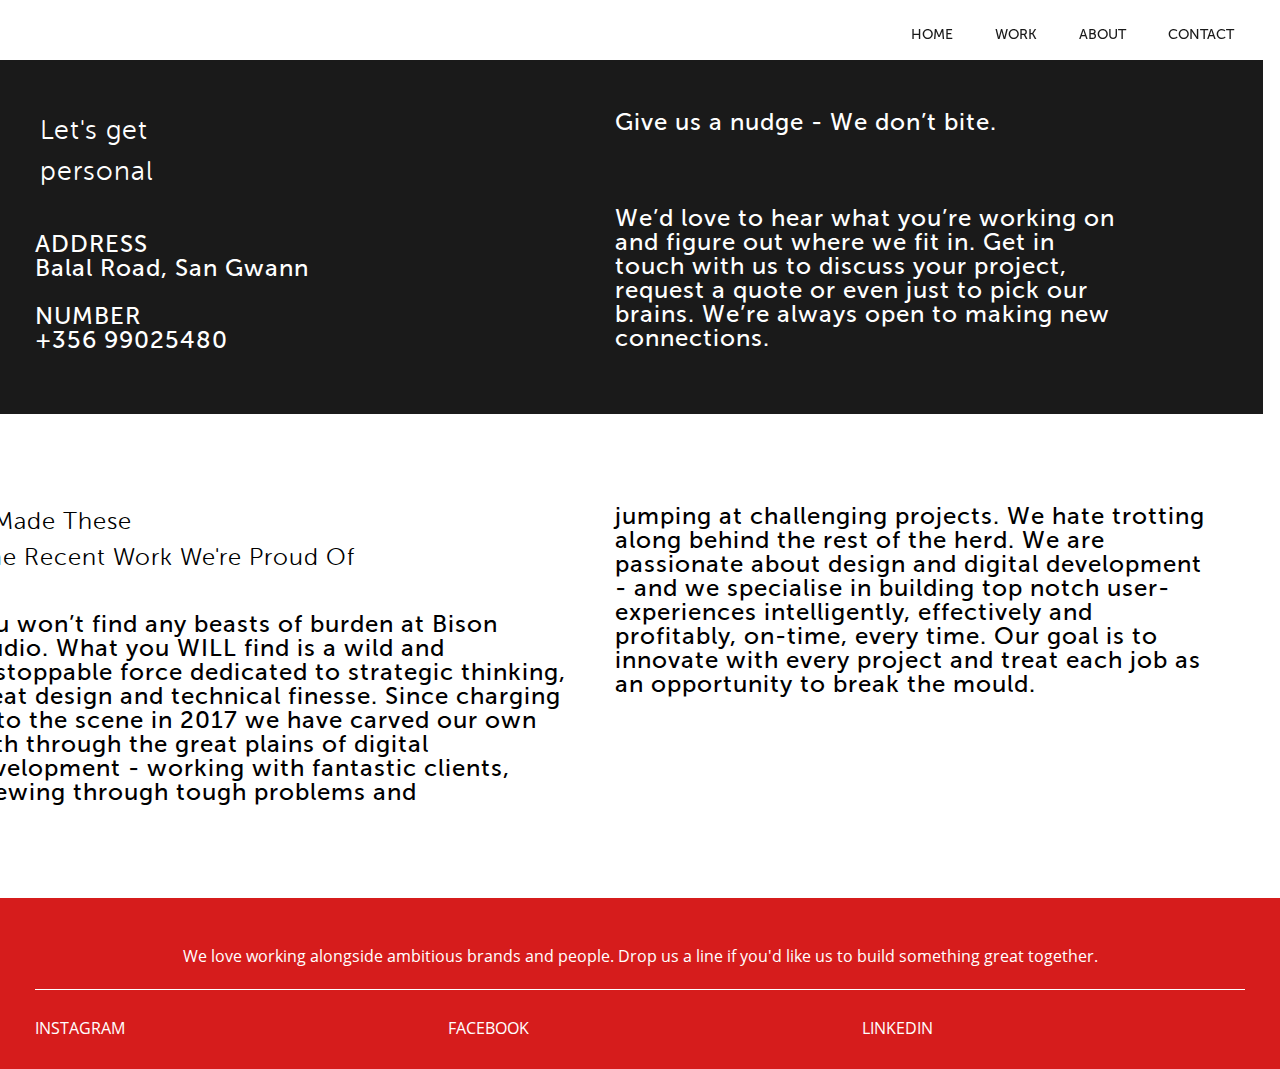
<file: contact.html>
<!doctype html>
<html lang="en">

    <head>
        <!-- Required meta tags -->
        <meta charset="utf-8">
        <meta name="viewport" content="width=device-width, initial-scale=1, shrink-to-fit=no">


        <!-- Bootstrap CSS -->
        <link rel="stylesheet" href="assets/style/fonts/font-awesome/css/font-awesome.min.css">
        <link rel="stylesheet" href="assets/style/css/owl.carousel.min.css">
        <link rel="stylesheet" href="assets/style/css/owl.theme.default.min.css">
        <link rel="stylesheet" href="assets/style/css/animate.min.css">
        <link rel="stylesheet" href="assets/style/css/bootstrap.min.css">
        <link rel="stylesheet" href="assets/style/css/style.css">
        <link href="https://fonts.googleapis.com/css?family=Oleo+Script:700&display=swap" rel="stylesheet">
        <title>WAKU Meals</title>
    </head>

    <body id="top">

        <!-- <nav id="navbar" class="navbar navbar-expand-lg navbar-dark fixed-top" style="height: 60px; background: #72dbc9;">
      <h3 class="text-center" style="margin: auto;">🔥 FIRST MEAL IS FREE ON US 🔥
      </h3>


    </nav> -->
        <!-- =============================== NAVIGATION ================================= -->
        <nav id="navbar" class="navbar navbar-expand-lg navbar-dark fixed-top" style="margin-top: 0px;">

            <!-- <a class="navbar-brand" href="#top">
        <img
          src="https://scontent.faus1-1.fna.fbcdn.net/v/t1.0-9/61647781_10156549018184624_2807665149832331264_n.jpg?_nc_cat=103&_nc_oc=AQmucGQk8Pytr_C7mrTWkflbcaJqIehoXIIvFMdV2x2TMwpHcfWVJrFCEo3kXNXU-ObBTlqUI5Jg-RqZxZ5YvOWx&_nc_ht=scontent.faus1-1.fna&oh=cb717c225d3c6a28171ca523423060a6&oe=5D8CDE87"
          alt="logo" height="100px" width="100px" class="center">
      </a> -->

            <button class="navbar-toggler" type="button" data-toggle="collapse" data-target="#navbarSupportedContent"
                aria-controls="navbarSupportedContent" aria-expanded="false" aria-label="Toggle navigation">
                <span class="navbar-toggler-icon"></span>
            </button>

            <div class="collapse navbar-collapse" id="navbarSupportedContent">

                <ul class="navbar-nav ml-auto text-center centers">
                    <li class="nav-item">
                        <a class="nav-link btn" href="index.html" style="color: #1a1a1a;">HOME</a>
                    </li>
                    <li class="nav-item">
                        <a class="nav-link btn" href="work.html" style="color: #1a1a1a;">WORK</a>
                    </li>
                    <li class="nav-item">
                        <a class="nav-link btn" href="about.html" style="color: #1a1a1a;">ABOUT</a>
                    </li>

                    <li class="nav-item">
                        <a class="nav-link btn" href="contact.html" style="color: #1a1a1a;">CONTACT</a>
                    </li>


                </ul>

            </div>
        </nav>
        <!-- ================================= HEADER ==================================== -->


        <div class="container" style="margin-top: 60px;">
            <div class="row">
                <div class="col" style='background-color: #1a1a1a; margin-top: 0px; margin-left: -150px;'>
                    <section id="event">
                        <div class="container text-center">
                            <h3 style="font-size: 27px; letter-spacing: 1px; text-align: left; color: white; margin-left: 90px;">Let's
                                get<br>
                                personal</h3>
                            <!-- <h4 class="sub">
            -Featured products-
          </h4> -->
                            <div class="container-fluid" style='background-color: #1a1a1a'>
                                <div class="os-animation" data-animation="fadeInUp">
                                    <div class="row text-center">

                                        <div class="col green" style='background-color: #1a1a1a'>
                                            <div class="skill">

                                                <p
                                                    style="font-size: 24px; margin-left: 70px; letter-spacing: 1px; text-align: left; color: white;">
                                                    ADDRESS<br>
                                                    Balal Road, San Gwann
                                                    <br>
                                                    <br>
                                                    NUMBER
                                                    <br>
                                                    +356 99025480 </p>


                                            </div>
                                        </div>
                                    </div>


                                </div> <!-- End container ! -->
                    </section>
                </div>
                <div class="col"
                    style='background-color: #1a1a1a; margin-right: -53px; margin-left: -43px; margin-top: 0px;'>
                    <section id="event">
                        <div class="container text-center">


                            <div class="container-fluid" style='background-color: #1a1a1a;'>
                                <div class="os-animation" data-animation="fadeInUp">
                                    <div class="row text-center">

                                        <div class="col green">
                                            <div class="skill">
                                                <!-- <h3 style="font-size: 24px; margin-top: 400px; letter-spacing: 1px; text-align: left; color: black;">We Made These<br>
                      Some Recent Work We're Proud Of</h3> -->
                                                <p
                                                    style="font-size: 24px; margin-right: 90px; letter-spacing: 1px; text-align: left; color: white;">
                                                    Give us a nudge - We don’t bite. <br><br><br><br>

                                                    We’d love to hear what you’re working on and figure out where we fit
                                                    in. Get in touch with us to discuss your project, request a quote or
                                                    even just to pick our brains. We’re always open to making new
                                                    connections.</p>
                                            </div>
                                        </div>



                                        <!--- End of Row -->
                                    </div>
                                </div>
                            </div> <!-- End container ! -->
                    </section>
                </div>
            </div>
        </div>


        <div class="container" style="margin-top: 40px;">
            <div class="row">
                <div class="col" style='background-color: white; margin-top: 0px; margin-left: -150px;'>
                    <section id="event">
                        <div class="container text-center">
                            <h3 style="font-size: 24px; letter-spacing: 1px; text-align: left; color: black;">We Made
                                These<br>
                                Some Recent Work We're Proud Of</h3>
                            <!-- <h4 class="sub">
            -Featured products-
          </h4> -->
                            <div class="container-fluid" style='background-color: white'>
                                <div class="os-animation" data-animation="fadeInUp">
                                    <div class="row text-center">

                                        <div class="col green" style='background-color: white'>
                                            <div class="skill">
                                                <!-- <h3>We Made These<br>
                      Some Recent Work We're Proud Of</h3> -->
                                                <!-- <span class="">
                    <img style='width: 25rem; height: 460px;' class="card-img-top"
                      src="https://d7hftxdivxxvm.cloudfront.net/?resize_to=fill&src=https%3A%2F%2Fartsy-media-uploads.s3.amazonaws.com%2FaBtTdGvM8Vd1XdckUavvLA%252Ffiguration.jpg&width=800&height=600&quality=80" alt="">
                  </span> -->
                                                <p
                                                    style="font-size: 24px; letter-spacing: 1px; text-align: left; color: black;">
                                                    You won’t find any beasts of burden at Bison Studio. What you WILL
                                                    find is a wild and unstoppable force dedicated to strategic
                                                    thinking, great design and technical finesse. Since charging onto
                                                    the scene in 2017 we have carved our own path through the great
                                                    plains of digital development - working with fantastic clients,
                                                    chewing through tough problems and </p>
                                                <!-- <h3><span class="">
                      <p style='color: black;'>Choose your meal</p>
                    </span></h3> -->
                                                <br>
                                                <br>
                                                <!-- <p>Chicken Meatballs w/Spaghetti Squash</p> -->
                                            </div>
                                        </div>
                                    </div>


                                </div> <!-- End container ! -->
                    </section>
                </div>
                <div class="col"
                    style='background-color: white; margin-right: -53px; margin-left: -43px; margin-top: 0px;'>
                    <section id="event">
                        <div class="container text-center">


                            <div class="container-fluid" style='background-color: white;'>
                                <div class="os-animation" data-animation="fadeInUp">
                                    <div class="row text-center">

                                        <div class="col green">
                                            <div class="skill">
                                                <!-- <h3 style="font-size: 24px; margin-top: 400px; letter-spacing: 1px; text-align: left; color: black;">We Made These<br>
                      Some Recent Work We're Proud Of</h3> -->
                                                <p
                                                    style="font-size: 24px; letter-spacing: 1px; text-align: left; color: black;">
                                                    jumping at challenging projects. We hate trotting along behind the
                                                    rest of the herd. We are passionate about design and digital
                                                    development - and we specialise in building top notch
                                                    user-experiences intelligently, effectively and profitably, on-time,
                                                    every time. Our goal is to innovate with every project and treat
                                                    each job as an opportunity to break the mould.</p>
                                            </div>
                                        </div>



                                        <!--- End of Row -->
                                    </div>
                                </div>
                            </div> <!-- End container ! -->
                    </section>
                </div>
            </div>
        </div>


        <!-- 
    <!================================ FOOTER ======================================-> -->
        <footer>
            <div class="container-fluid text-center">

                <div class="copyright-area">
                    <p class="fixer">We love working alongside ambitious brands and people. Drop us a line if you'd like
                        us to build something great together.</p>
                    <div class="fixed">
                        <ul class="row">
                            <li class="col">INSTAGRAM</li>
                            <li class="col">FACEBOOK</li>
                            <li class="col">LINKEDIN</li>
                        </ul>

                    </div>

                    <!-- <p> Copyright © 2019 WAKU Meals - All Rights Reserved. Site Credits from Jim Doan
            </p> -->
                </div>

            </div> <!-- End container-fluid ! -->
        </footer>
        <!--================================ SCRIPTS =====================================-->
        <!-- jQuery first, then Popper.js, then Bootstrap JS -->
        <script src="assets/style/js/jquery.min.js"></script>
        <script src="assets/style/js/popper.min.js"></script>
        <script src="assets/style/js/bootstrap.min.js"></script>
        <script src="assets/style/js/owl.carousel.min.js"></script>
        <script src="assets/style/js/main.js"></script>
    </body>

</html>
</file>
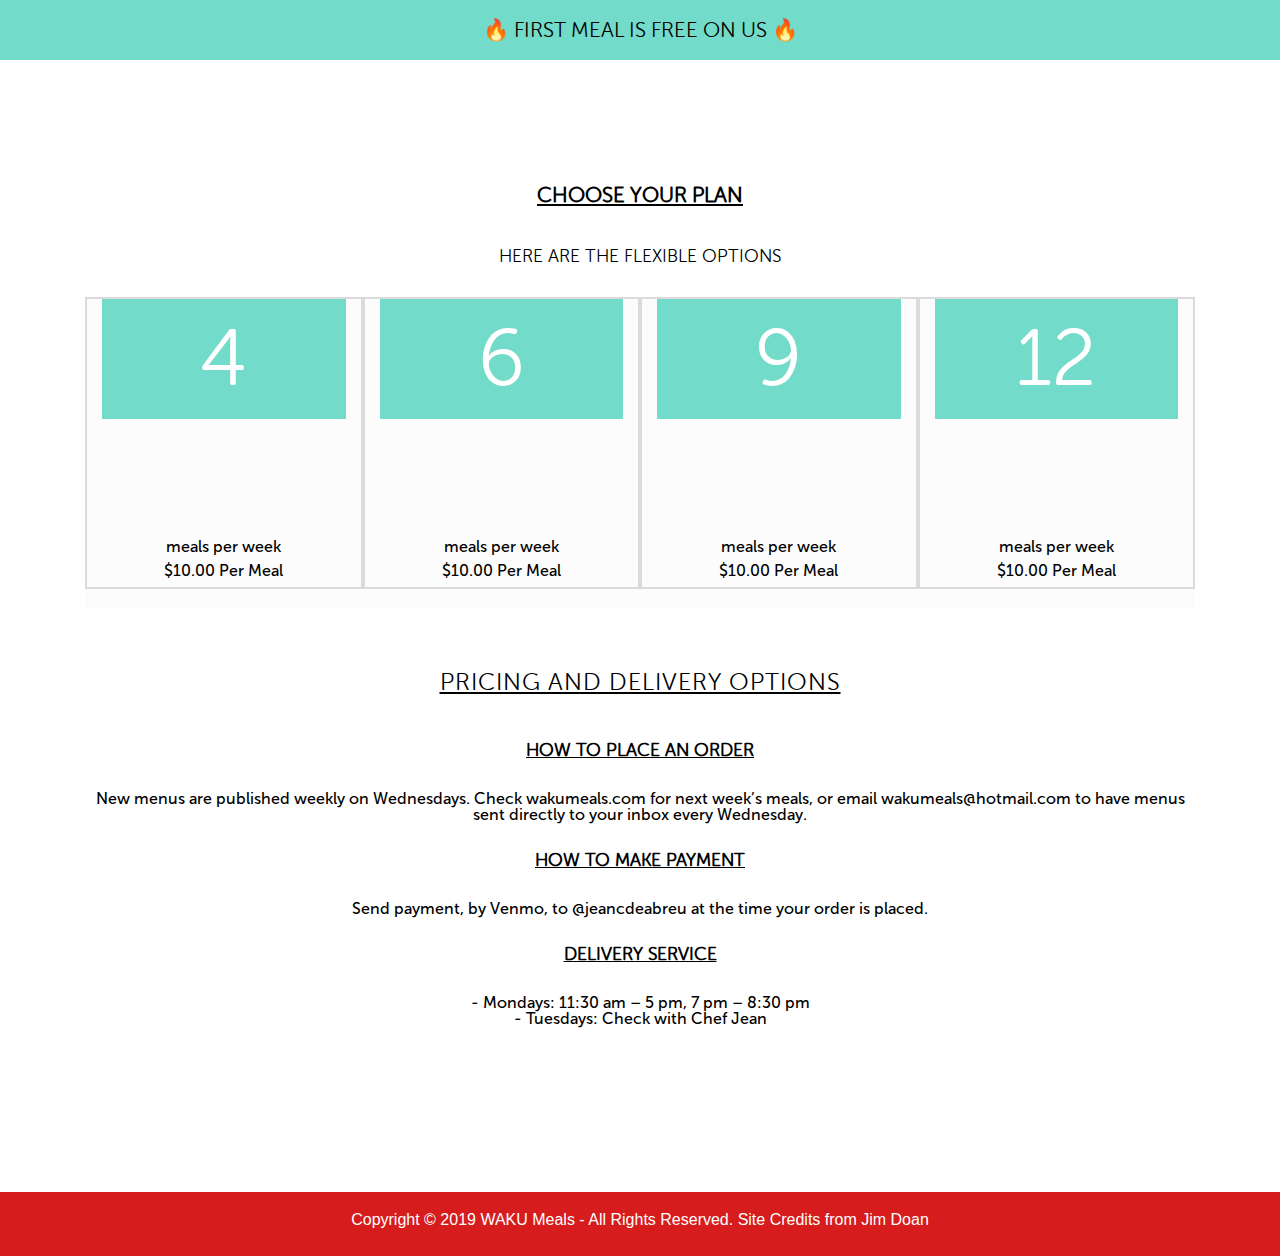
<file: plans.html>
<!doctype html>
<html lang="en">

    <head>
        <!-- Required meta tags -->
        <meta charset="utf-8">
        <meta name="viewport" content="width=device-width, initial-scale=1, shrink-to-fit=no">


        <!-- Bootstrap CSS -->
        <link rel="stylesheet" href="assets/style/fonts/font-awesome/css/font-awesome.min.css">
        <link rel="stylesheet" href="assets/style/css/owl.carousel.min.css">
        <link rel="stylesheet" href="assets/style/css/owl.theme.default.min.css">
        <link rel="stylesheet" href="assets/style/css/animate.min.css">
        <link rel="stylesheet" href="assets/style/css/bootstrap.min.css">
        <link rel="stylesheet" href="assets/style/css/style.css">
        <link href="https://fonts.googleapis.com/css?family=Oleo+Script:700&display=swap" rel="stylesheet">
        <title>WAKU Meals</title>
    </head>

    <body id="top">

            <nav id="navbar" class="navbar navbar-expand-lg navbar-dark fixed-top" style="height: 60px; background: #72dbc9;">
                    <h3 class="text-center" style="margin: auto;">🔥 FIRST MEAL IS FREE ON US 🔥
                    </h3>
              
              
                  </nav>
                  <!-- =============================== NAVIGATION ================================= -->
                  <nav id="navbar" class="navbar navbar-expand-lg navbar-dark fixed-top" style="margin-top: 60px;">
              
                    <!-- <a class="navbar-brand" href="#top">
                      <img
                        src="https://scontent.faus1-1.fna.fbcdn.net/v/t1.0-9/61647781_10156549018184624_2807665149832331264_n.jpg?_nc_cat=103&_nc_oc=AQmucGQk8Pytr_C7mrTWkflbcaJqIehoXIIvFMdV2x2TMwpHcfWVJrFCEo3kXNXU-ObBTlqUI5Jg-RqZxZ5YvOWx&_nc_ht=scontent.faus1-1.fna&oh=cb717c225d3c6a28171ca523423060a6&oe=5D8CDE87"
                        alt="logo" height="100px" width="100px" class="center">
                    </a> -->
              
                    <button class="navbar-toggler" type="button" data-toggle="collapse" data-target="#navbarSupportedContent"
                      aria-controls="navbarSupportedContent" aria-expanded="false" aria-label="Toggle navigation">
                      <span class="navbar-toggler-icon"></span>
                    </button>
              
                    <div class="collapse navbar-collapse" id="navbarSupportedContent">
              
                      <ul class="navbar-nav ml-auto text-center centers">
                        <li class="nav-item">
                          <a class="nav-link btn" href="index.html">HOME</a>
                        </li>
                        <li class="nav-item">
                          <a class="nav-link btn" href="menu.html">MENU</a>
                        </li>
                        <li class="nav-item">
                          <a class="nav-link btn" href="plans.html">PLANS</a>
                        </li>
                        <li class="nav-item">
                            <a class="nav-link btn" href="about.html">ABOUT US</a>
                          </li>
                          <li class="nav-item">
                              <a class="nav-link btn" href="faqs.html">FAQS</a>
                            </li>
                        <li class="nav-item">
                          <a class="nav-link btn" href="contact.html">CONTACT</a>
                        </li>
              
              
                      </ul>
              
                    </div>
                  </nav>
        <!-- ================================= HEADER ==================================== -->



        <section id="event" style="margin-top: 130px;">
            <div class="container text-center">
                <h3 style="font-weight: bold; text-decoration: underline;">CHOOSE YOUR PLAN</h3>
                <h4>
                        HERE ARE THE FLEXIBLE OPTIONS
                </h4>

                <!-- <div class="row padding" style='background-color: #fcfcfc; color: white;'>
                        <div class="col-12 os-animation text-center" data-animation="fadeInUp">
                            <h3 class="heading">CHOOSE YOUR PLAN</h3>
                            <h5 style='color: black;'>HERE ARE THE FLEXIBLE OPTIONS</h5>
                            <div class="heading-underline"></div>
                        </div>
                    </div> -->
                    <!--- End Row -->
        
                    <div class="container-fluid" style='background-color: #fcfcfc; color: black;'>
                        <div class="row no-padding">
        
                            <div class="col-md-3 col-lg-3 justify-content-md-center plans">
                                <div class="os-animation" data-animation="fadeInLeft">
                                    <div class="pricing-column text-center">
                                        <div style='background-color: #72dbc9; color: white;'>
                                            <h3 style='font-size: 80px;'>4</h3>
                                        </div>
                                        <div class="pricing-features">
                                            <p>meals per week</p>
                                            <p>$10.00 Per Meal</p>
                                        </div>
        
                                    </div>
                                </div>
                            </div>
        
                            <div class="col-md-3 col-lg-3 plans">
                                <div class="os-animation" data-animation="fadeInUp">
                                    <div class="pricing-column text-center">
                                        <div style='background-color: #72dbc9; color: white;'>
                                            <h3 style='font-size: 80px;'>6</h3>
                                        </div>
                                        <p>meals per week</p>
                                        <p>$10.00 Per Meal</p>
                                        <div class="pricing-features">
        
                                        </div>
        
                                    </div>
                                </div>
                            </div>
        
                            <div class="col-md-3 col-lg-3 plans">
                                <div class="os-animation" data-animation="fadeInRight">
                                    <div class="pricing-column text-center">
                                        <div style='background-color: #72dbc9; color: white;'>
                                            <h3 style='font-size: 80px;'>9</h3>
                                        </div>
                                        <p>meals per week</p>
                                        <p>$10.00 Per Meal</p>
                                        <div class="pricing-features">
        
                                        </div>
        
                                    </div>
                                </div>
                            </div>
                            <div class="col-md-3 col-lg-3 justify-content-md-center plans" >
                                <div class="os-animation" data-animation="fadeInLeft">
                                    <div class="pricing-column text-center" style="border: 5px black;">
                                        <div style='background-color: #72dbc9; color: white;'>
                                            <h3 style='font-size: 80px;'>12</h3>
                                        </div>
                                        <p>meals per week</p>
                                        <p>$10.00 Per Meal</p>
                                        <div class="pricing-features">
                                        </div>
                                    </div>
                                </div>
                            </div>
                        </div>
                    </div>
            </div> <!-- End container ! -->
        </section>

        <section id="event" style="margin-top: -44px;">
                <div class="container text-center">
                  <h3 class="orders" style="font-size: 24px; letter-spacing: 1px; text-decoration: underline; text-align: center;">PRICING
                    AND DELIVERY OPTIONS</h3>
          
                  <h4 style="font-weight: bold; text-decoration: underline;">HOW TO PLACE AN ORDER</h4>
                  <p>New menus are published weekly on Wednesdays. Check wakumeals.com for next week’s meals, or email
                    wakumeals@hotmail.com to have menus sent directly to your inbox every Wednesday.</p>
                  <br>
                  <h4 style="font-weight: bold; text-decoration: underline;">HOW TO MAKE PAYMENT</h4>
                  <p>Send payment, by Venmo, to @jeancdeabreu at the time your order is placed.
                  </p> <br>
                  <h4 style="font-weight: bold; text-decoration: underline;">DELIVERY SERVICE</h4>
                  <p>- Mondays: 11:30 am – 5 pm, 7 pm – 8:30 pm<br>- Tuesdays: Check with Chef Jean</p>
          
                </div> <! End container ! -->
          </section> 

        <section id="contact" style="margin-top: 7px;">
           
            </section>
        <!--================================ FOOTER ======================================-->
        <footer>
                <div class="container-fluid text-center">
          
                  <div class="copyright-area">
                    <p>
                      Copyright © 2019 WAKU Meals - All Rights Reserved. Site Credits from Jim Doan
          
                    </p>
                  </div>
          
                </div> <!-- End container-fluid ! -->
              </footer>
        <!--================================ SCRIPTS =====================================-->
        <!-- jQuery first, then Popper.js, then Bootstrap JS -->
        <script src="assets/style/js/jquery.min.js"></script>
        <script src="assets/style/js/popper.min.js"></script>
        <script src="assets/style/js/bootstrap.min.js"></script>
        <script src="assets/style/js/owl.carousel.min.js"></script>
        <script src="assets/style/js/main.js"></script>
    </body>

</html>
</file>
<file: assets/style/css/style.css>
/***************************** FONTS *****************************/
@font-face {
  font-family: 'muse-500';
  src: url('../fonts/museosans-500.otf');
}

@font-face {
  font-family: 'muse-300';
  src: url('../fonts/museosansrounded-300-webfont.ttf'), url('../fonts/museosansrounded-300-webfont.woff'), url('../fonts/museosansrounded-300-webfont.svg');
}

@font-face {
  font-family: 'OpenSans';
  src: url('../fonts/OpenSans-Regular.ttf');
}

@font-face {
  font-family: 'OpenSans-Semibold';
  src: url('../fonts/OpenSans-SemiBold.ttf');
}


html,
body,
div,
span,
applet,
object,
iframe,
h1,
h2,
h3,
h4,
h5,
h6,
p,
blockquote,
pre,
a,
abbr,
acronym,
address,
big,
cite,
code,
del,
dfn,
em,
img,
ins,
kbd,
q,
s,
samp,
small,
strike,
strong,
sub,
sup,
tt,
var,
b,
u,
i,
center,
dl,
dt,
dd,
ol,
ul,
li,
fieldset,
form,
label,
legend,
table,
caption,
tbody,
tfoot,
thead,
tr,
th,
td,
article,
aside,
canvas,
details,
embed,
figure,
figcaption,
footer,
header,
hgroup,
menu,
nav,
output,
ruby,
section,
summary,
time,
mark,
audio,
video {
  margin: 0;
  padding: 0;
  border: 0;
  font-size: 100%;
  font: inherit;
  vertical-align: baseline;
}

/* HTML5 display-role reset for older browsers */
article,
aside,
details,
figcaption,
figure,
footer,
header,
hgroup,
menu,
nav,
section {
  display: block;
}

body {
  line-height: 1;
}

ol,
ul {
  list-style: none;
}

/***************************** CUSTOM SETTINGS *****************************/
html {
  background-color: #ffffff;

}

.card-img-top {
  box-shadow: 2px 2px 3px #5a6175; 
}
body {
  /* background-color: #2a2b2b; */
  background-color: #1a1a1a;
  background-color: white;
  color: black;
  font-family: 'Roboto', sans-serif;
font-family: 'Lexend Deca', sans-serif;
}

p,
ul,
ol {
  margin-bottom: 0.5em;
}

a {
  text-decoration: none;
}

a:hover {
  text-decoration: none;
}

sup {
  font-size: xx-small;
  vertical-align: super;
}

.plans {
  margin-bottom: 20px;
  border: 2px solid #dbdbdb;
  /* margin: 2px; */
}
.logo {
  width: 150px!important;
  height: 150px!important;
}

.plans:hover {
 background: #a8a5a5;
 color: white;
  /* margin: 2px; */
}
p a,
h5 a {
  font-weight: bold;
  transition: all 0.2s ease-out;
}

h1,
h2,
h3,
h4,
h5 {
  line-height: 1.5;
  margin-bottom: 1.5em;
}

h1 {
  font-size: 28px;
  font-family: "muse-300", Georgia, serif;
}

h2 {
  font-size: 26px;
  font-family: "muse-300", Georgia, serif;
}

h3 {
  font-size: 21px;
  font-family: "muse-300", Georgia, serif;
}

h4 {
  font-size: 18px;
  font-family: "muse-300", Georgia, serif;
}

h5 {
  font-size: 14px;
  font-weight: bold;
}

.btn-custom {
  color: #ffffff;
  background-color: #72dbc9;
  font-size: 18px;
  font-family: "muse-500", Arial, sans-serif;
  transition: 0.3s all ease-out;
}

.btn-custom:hover {
  box-shadow: 1px 3px 12px 0px #b3b3b3;
  color: #2a2b2b;
  background: #ffebf9;
}


/*************************** NAVBAR **********************/
.card {
  border-color: white;
}

.card:hover {
  border-color: #ffebf9;
  background: #ffebf9;
  transition: 0.7s all ease-out;
}

.sub {
  color: #72dbc9;
  margin-top: -40px;
  font-family: 'Oleo Script', cursive;
  letter-spacing: 3px;
  font-size: 20px;
}

.center {
  display: block;
  margin-left: auto;
  margin-right: auto;
  width: 25%;
  height: 25%;
}

.centers {
  /* margin-left: auto;
  margin-right: auto; */
  text-align: right;

}

#navbar {
  padding: 15px 25px;
  border: none;
  /* background: #ffffff; */
  overflow: hidden;
  /* transition: padding-top 0.3s, padding-bottom 0.3s; */
}

#navbar .navbar-toggler {
  background:  #d61c1c;
  border: none;
}

#navbar .navbar-nav .nav-item .nav-link {
  color: white;
  font-weight: 400;
  font-size: 14px;
  font-family: "muse-500", Arial, sans-serif;
  transition: all 0.3s ease-out;
  padding-left: 20px;
  padding-right: 20px;
}

#navbar .navbar-nav .nav-item .nav-link.active,
#navbar .navbar-nav .nav-item .nav-link:hover {
  color: #d61c1c !important;
  transition: all 0.5s ease-out;
}

/**************************** HEADER ***************************/
#header {
  overflow-x: hidden;
}

/* .skill:hover {
  background:#72dbc9;
} */

.skill img{
 margin-top: 10px;
}

#header #header-container {
  padding: 50px;
  background: url('https://static.dezeen.com/uploads/2018/07/red-rocks-residence-the-ranch-mine-architecture-arizona-usa_dezeen_col-1704.gif');
  background-attachment: fixed;
  background-position: center;
  background-repeat: no-repeat;
  background-size: cover;
  height: 750px;
}

.baked {
  font-family: 'Oleo Script', cursive;
  font-size: 80px;
  color: #2a2b2b;
  
}

.bakeds {
  font-size: 27px !important;
  color: #2a2b2b;
  margin-top: -150px;
  padding-left: 50px;
  padding-right: 50px;
}

#header #header-container .text-container {
  margin-top: 100px;
}

#header #header-container .text-container h1,
#header #header-container .text-container h4 {
  color: #2b4661;
  line-height: 1.5em;
}

#header #header-container .text-container h1 {
  font-family: "muse-300", Georgia, serif;
}

#header #header-container .text-container h4 {
  font-family: "OpenSans", Helvetica, Arial, sans-serif;
}

#header #footer-container {
  background-color: #f2f2f2;
  padding: 30px;
  border-bottom: 1px solid #e6e6e6;
}

#header #footer-container button {
  color: #ffffff;
  background-color: #2b4661;
  font-size: 20px;
  font-family: "muse-500", Arial, sans-serif;
  float: right;
  margin: 0 0 10px 10px;
}

#header #footer-container .event-details {
  font-family: "muse-500", Arial, sans-serif;
  font-size: 18px;
  color: #565659;
}

#header #footer-container .event-details a {
  font-family: "OpenSans-Semibold", Arial, sans-serif;
  font-size: 16px;
}

#header #footer-container p {
  color: #5a6175;
  font-family: "OpenSans", Helvetica, Arial, sans-serif;
}

/**************************** GET-INVOLVED ***************************/
#get-involved {
  padding: 50px 0;
}

#get-involved .container h3 {
  font-family: "muse-500", Arial, sans-serif;
  margin-bottom: 50px;
}

#get-involved .container .row .col-md-4 img {
  height: 150px;
  margin: 0 auto;
  display: block;
  margin-bottom: 30px;
}

#get-involved .container .row .col-md-4 h4 {
  font-family: "muse-500", Arial, sans-serif;
  margin-bottom: 15px;
}

#get-involved .container .row .col-md-4 p {
  font-family: "muse-500", Arial, sans-serif;
  line-height: 1.5;
}

.about-me h4 {
  font-family: "muse-500", Arial, sans-serif;
  color: #61c0bd;
  font-weight: bold;
}

.about-me {
  font-family: "muse-500", Arial, sans-serif;
  color: black;
}

#get-involved .container .row .col-md-4 a {
  margin-top: 10px;
}

/**************************** MISSION ***************************/
#mission {
  background-color: #f2f2f2;
  padding: 50px 0;
  border-top: 1px solid #e6e6e6;
  border-bottom: 1px solid #e6e6e6;
  opacity: 0;
  transition: all 0.7s ease-out;
}

#mission .container h3,
#mission .container h4 {
  font-family: "muse-500", Arial, sans-serif;
}

#mission .container h5 {
  font-family: "OpenSans", Helvetica, Arial, sans-serif;
}

#mission .container .row .col-md-4 .card {
  border: none;
  border-radius: 5px;
  margin-top: 50px;
}

#mission .container .row .col-md-4 .card .icon-container {
  border-radius: 50%;
  margin: 0 auto;
  border: 8px solid #ffffff;
  background: #2b4661;
  margin-top: -45px;
  width: 100px;
}

#mission .container .row .col-md-4 .card .icon-container img {
  padding: 16px;
  width: 75px;
  height: 70px;
}

#mission .container .row .col-md-4 .card .card-body .card-title {
  color: #2b4661;
  margin-bottom: 15px;
  font-family: "muse-300", Georgia, serif;
}

#mission .container .row .col-md-4 .card .card-body .card-text {
  font-family: "OpenSans", Helvetica, Arial, sans-serif;
  line-height: 1.5;
}

/**************************** MEMBERS ***************************/
#members {
  padding: 50px 50px 0 50px;
}

#members .container h3 {
  font-family: "muse-500", Arial, sans-serif;
  margin-bottom: 60px;
}

#members .container #members-slider img {
  height: 50px;
  width: 120px;
  margin: 0 auto;
  margin-bottom: 20px;
}

#members .container #members-slider img:hover {
  transform: scale(1.1);
  transition: all 0.5s ease-out;
}

#members .container .owl-carousel .owl-dots.disabled {
  display: inline-block;
  margin-top: 50px;
}

#members .container .owl-theme .owl-dots .owl-dot.active span,
#members .container .owl-theme .owl-dots .owl-dot:hover span {
  background: #2b4661 !important;
}

#members .container .owl-theme .owl-dots .owl-dot span {
  background: #2b4661 !important;
}

/********************************* EVENT ***********************************/
#event {
  padding: 50px 0;
  font-family: "muse-500", Arial, sans-serif;
}

#event .container .row .col-md-4 .card a img {
  opacity: 0.7;
  height: 200px;
}

#event .container .row .col-md-4 .card a img:hover {
  opacity: 1;
  transition: all 0.7s ease-out;
}

#event .container .row .col-md-4 .card .card-text {
  line-height: 1.3;
}

/********************************* BLOG ***********************************/
#blog {
  padding: 0 0 50px 0;
}

#blog h3 {
  font-family: "muse-500", Arial, sans-serif;
  color: #2b4661;
  margin: 50px 0;
}

#blog #blog-slider .item a h4 {
  font-family: "OpenSans-Semibold", Arial, sans-serif;
  color: #2b4661;
  border-bottom: 1px solid #f2f2f2;
}

#blog #blog-slider .item a .main-p {
  font-family: "OpenSans", Helvetica, Arial, sans-serif;
  color: #2b4661;
  line-height: 1.5;
  border-bottom: 1px solid #f2f2f2;
}

#blog #blog-slider .item a p {
  color: #2b4661;
}

#blog .owl-nav {
  display: inline-block;
  position: relative;
  left: 48%;
  margin-top: 20px;
}

#blog .owl-prev {
  font-size: 30px;
  color: #2b4661;
  margin-right: 25px;
}

#blog .owl-next {
  font-size: 30px;
  color: #2b4661;
}

/**************************** CONTACT ***************************/
#contact {
  padding: 50px 0;
}

#contact label {
  margin-bottom: 10px;
  font-family: "OpenSans", Helvetica, Arial, sans-serif;
}

/**************************** FOOTER ***************************/
footer {
  padding: 20px;
  /* height: 300px!important; */
  /* background: #d145ac; */
  background: #d61c1c;
  color: white;
}

footer .container-fluid .social {
  margin-bottom: 10px;
}

div.fixed {
  position: relative;
  width: 100%;
  bottom: 5px;
  border-top: 1px solid white;
  text-align: left;
  margin-top: 30px;
  font-family: "OpenSans", Helvetica, Arial, sans-serif;
  padding: -10px;
} 

div.fixed li {
  
  text-align: left;
  margin-top: 30px;
  font-family: "OpenSans", Helvetica, Arial, sans-serif;
  /* mar: -10px; */
} 

.fixer {
  
  text-align: center;
  margin-top: 30px;
  font-family: "OpenSans", Helvetica, Arial, sans-serif;
  /* mar: -10px; */
} 

footer .container-fluid .social a {
  color: white;
  font-size: 15px;
  margin-left: 20px;
}

footer .container-fluid .copyright-area p ul li {
  color: white;
  font-family: "OpenSans", Helvetica, Arial, sans-serif;
  font-size: 15px;
  /* bottom: 0; */
}

footer .container-fluid .copyright-area p a {
  color: white;
  text-decoration: none;
}

/**************************** MEDIA-QUERY ***************************/
@media only screen and (min-width: 300px) {
  #navbar {
    /* box-shadow: 0px 1px 3px #5a6175; */
    overflow: hidden;
  }

  #navbar.navbar-shrink {
    padding-top: 10px;
    padding-bottom: 10px;
    overflow: hidden;
    color: white;
  }
}

@media only screen and (max-width: 414px) {
  #header #header-container {
    padding: 50px;
    /* background: url('https://scontent.fatl1-2.fna.fbcdn.net/v/t1.0-9/68825287_10156737525079624_6109685953171816448_n.jpg?_nc_cat=106&_nc_oc=AQmpih3vN-HpBUYzQxAloksMHzo5FD7qj-dOARxM5MxWBtz5XFZlYPM5HAeLAnFlzPE&_nc_ht=scontent.fatl1-2.fna&oh=ebf06541ade10af267c2fb2e1236fe41&oe=5DD845A2'); */
    background-attachment: fixed;
    background-position: center;
    background-repeat: no-repeat;
    background-size: cover;
    width: 100%;
    height: 480px;
  }

  .logo {
    width: 80px!important;
    height: 80px!important;
    margin-top: -70px;
   margin-left: 100px!important;
  }

  .logos {
    width: 150px!important;
    height: 150px!important;
    margin-top: 50px;
   margin-left: 114px!important;
  }

  .faqs {
    width: 50px;
  }
  .contacts {
    margin-top: 60px;
  }
  .orders {
    margin-top: 60px;
  }

  .plans {
    margin-bottom: 20px;
    border: 1px solid #dbdbdb;
  }

  .ordering {
    width: 240px;
    height: 274px;
    margin: auto;
    margin-bottom: 15px;
  }

  .order-picture {
    width: 239px;
    height: 200px;
  }

  .center {
    width: 270px;
    height: 150px;
    margin-left: 24px;
  }

  .baked {
    font-size: 53px;
    margin-top: -10px;
  }

  .about-her {
    width: 290px;
    height: 250px;
  }

  .about-hers {
    width: 340px;
    height: 300px;
  }

  .main-btn {
    font-size: 13px;
  }

  #header #footer-container p {
    letter-spacing: 1px;
    line-height: 1.2;
  }

  #get-involved .container .row .col-md-4 a {
    margin-bottom: 30px;
  }

  #event .container .row .col-md-4 .card {
    margin-bottom: 35px;
  }

  #event {
    padding-bottom: 0;
  }

  #blog {
    padding-bottom: 0;
  }

  #mission {
    opacity: 1;
  }
}

@media only screen and (min-device-width : 768px) and (max-device-width : 1024px) {
  .about-hers {
    width: 289px;
    height: 190px;
  }

  .about-her {
    width: 320px;
    height: 320px;
  }

  .about-herz {
    width: 289px;
    height: 220px;
  }

  .order-picture {
    width: 209px;
    height: 200px;
  }

}
</file>
